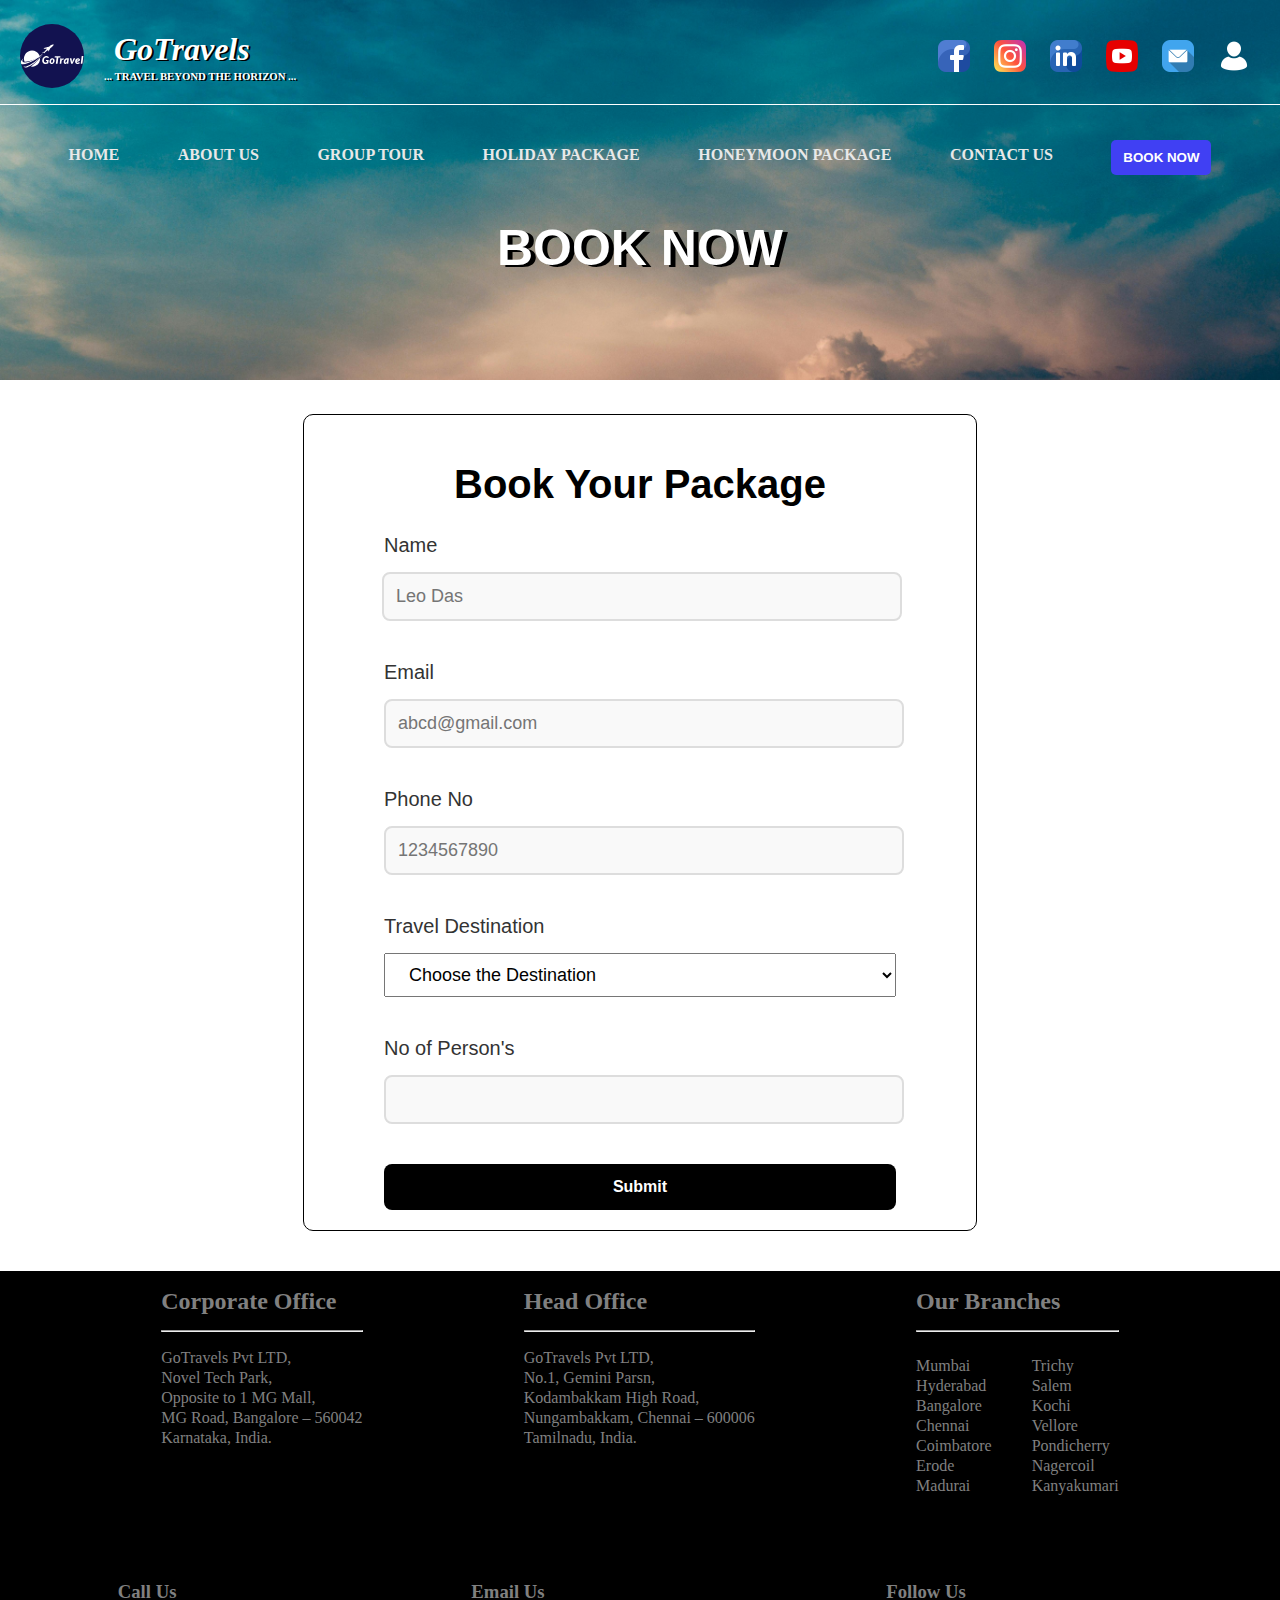
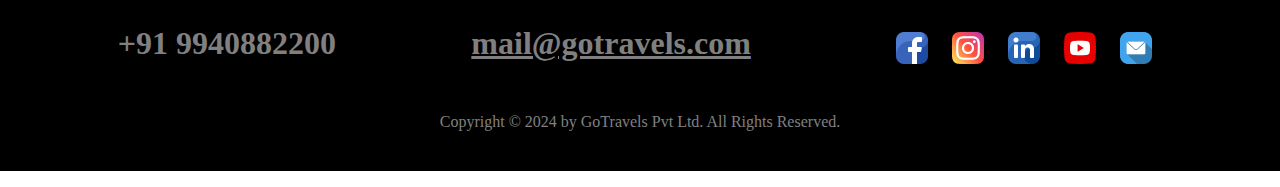
<file: book.html>
<!DOCTYPE html>
<html lang="en">
<head>
  <meta charset="UTF-8">
  <meta name="viewport" content="width=device-width, initial-scale=1.0">
  <title>Book Now - GoTravels</title>
  <link href="common files/header-Footer-Totopicon.css" rel="stylesheet">
  <link href="book.css" rel="stylesheet">

</head>
<body>

  <img id="bg" src="src/pexels-pixabay-417122.jpg">
  <div class="textt">
    <header class="header">
      <!--values from common files/header-footer.js-->
    </header>

    <!--body-->
    <!--to top icon-->
    <section ></section>
    <a href="#" class="to-top"  title="press to go top">
      <img src="src/home/up.png"></a>

  <h1 class="holiday">BOOK NOW</h1>
</div>

  <!--booking form-->
  <form class="booking-form">
      
    <div class="booking">
      <h1 class="title">Book Your Package</h1>

      <form id="packageForm">
          <div class="form-group">
              <label class="label" for="name" >Name</label><br>
              <input type="text" id="name" placeholder="Leo Das" maxlength="19" required>
          </div>
          <div class="form-group">
            <label class="label" for="email">Email</label><br>
            <input type="email" id="email" placeholder="abcd@gmail.com" maxlength="19" required>
        </div>
        <div class="form-group">
            <label class="label" for="phone">Phone No</label><br>
            <input type="tel" id="phone" placeholder="1234567890" maxlength="10" required>
        </div>


        <div class="form-group">
          <label class="label" for="destination">Travel Destination</label>
          <select id="type" class="place" required>
            <option value="" disabled selected>Choose the Destination</option>
<!--holiday package-->
            <option value="" disabled >Holiday Package</option>
            <option value="holiday-package-THAILAND" >THAILAND</option>
            <option value="holiday-package-DUBAI - UAE">DUBAI - UAE</option>
            <option value="holiday-package-INDIA">INDIA</option>
            <option value="holiday-package-JAPAN">JAPAN</option>
            <option value="holiday-package-CHINA">CHINA</option>
<!--honeymoon package-->
            <option value="" disabled >Honeymoon Package</option>
            <option value="honeymoon-package-BALI - INDONESIA" >BALI - INDONESIA</option>
            <option value="honeymoon-package-MALDIVES">MALDIVES</option>
            <option value="honeymoon-package-DUBAI - UAE">DUBAI - UAE</option>
            <option value="honeymoon-package-INDIA">INDIA</option>
            <option value="honeymoon-package-SINGAPORE">SINGAPORE</option>
            <option value="honeymoon-package-MALAYSIA">MALAYSIA</option>
<!--group package-->
            <option value="" disabled >Group package</option>
            <option value="group-package-JAPAN" >JAPAN</option>
            <option value="group-package-DUBAI - UAE">DUBAI - UAE</option>
            <option value="group-package-INDIA">INDIA</option>
            <option value="group-package-SINGAPORE">SINGAPORE</option>
            <option value="group-package-MALAYSIA">MALAYSIA</option>
          </select>
        </div>

        <div class="form-group">
            <label class="label" for="noOfPerson">No of Person's</label><br>
            <input type="number" id="noOfPerson" min='1' required>
        </div>
        
        <button class="formButton js-form-submit" type="submit" class='add' onclick="personDetailss()" >Submit </button>

      </form>

    <div class="personDetailsGroup">
    </div>
  </div>
</form>


  


        <!--footer-->  
  <footer class="footer">
    <!--values from common files/header-footer.js-->
  </footer>
  <script src="common files/totopicon.js"></script>
  <script src="common files/header-footer.js"></script>
  <script src="book.js"></script>

</body>

</html>
</file>
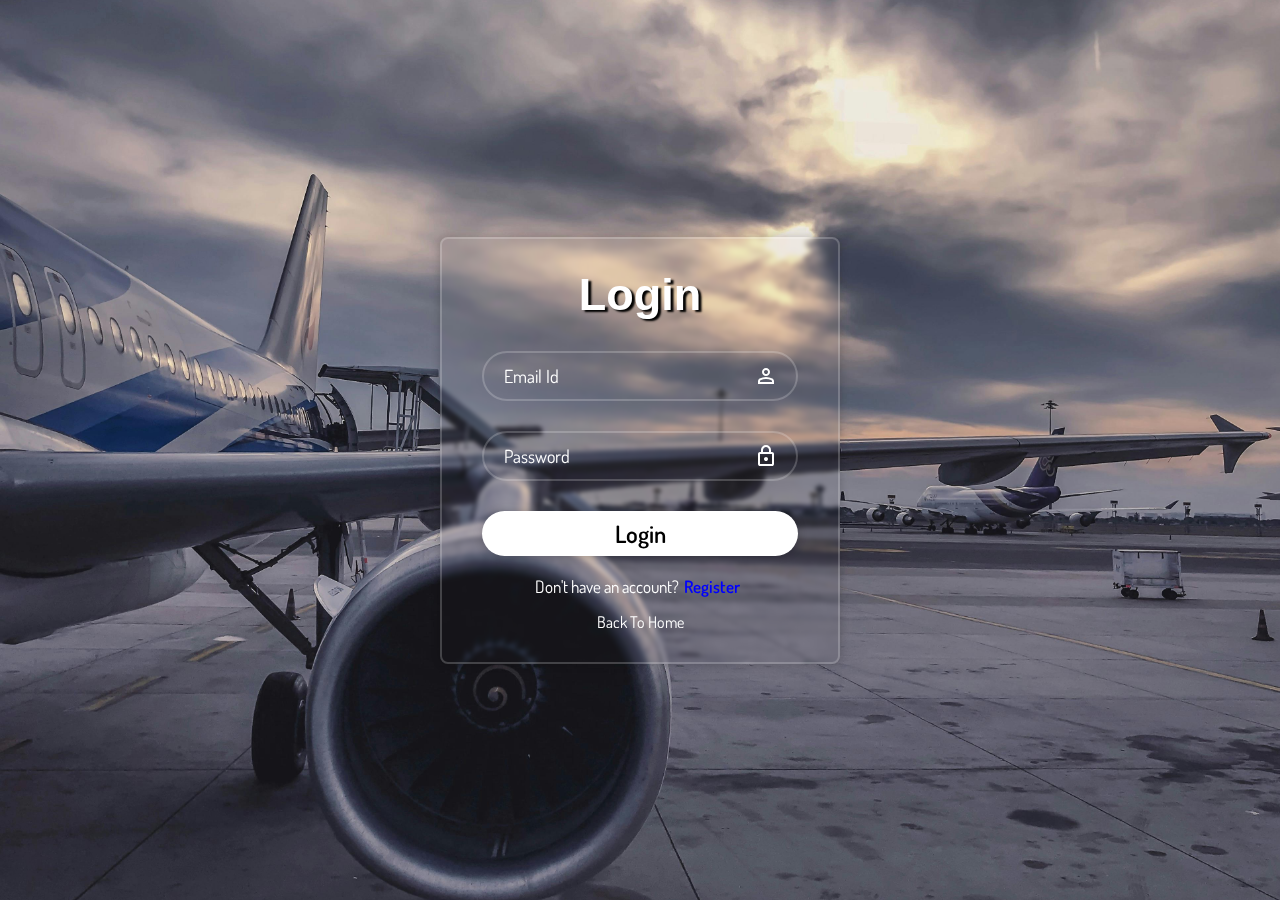
<file: loginpage.html>
<!DOCTYPE html>
<html lang="en">
<head>
  <meta charset="UTF-8">
  <meta name="viewport" content="width=device-width, initial-scale=1.0">
  <title>Login</title>
  <link rel="preconnect" href="https://fonts.googleapis.com">
  <link rel="preconnect" href="https://fonts.gstatic.com" crossorigin>
  <link href="https://fonts.googleapis.com/css2?family=Dosis:wght@200..800&display=swap" rel="stylesheet">
  <link rel="stylesheet" href="loginpage.css">
</head>
<body>
  <div class="whole">
  <form>
    <h1>Login</h1>
    <div class="inputbox">
      <input type="text" placeholder="Email Id" required>
      <svg xmlns="http://www.w3.org/2000/svg" height="24px" viewBox="0 -960 960 960" width="24px" fill="white"><path d="M480-480q-66 0-113-47t-47-113q0-66 47-113t113-47q66 0 113 47t47 113q0 66-47 113t-113 47ZM160-160v-112q0-34 17.5-62.5T224-378q62-31 126-46.5T480-440q66 0 130 15.5T736-378q29 15 46.5 43.5T800-272v112H160Zm80-80h480v-32q0-11-5.5-20T700-306q-54-27-109-40.5T480-360q-56 0-111 13.5T260-306q-9 5-14.5 14t-5.5 20v32Zm240-320q33 0 56.5-23.5T560-640q0-33-23.5-56.5T480-720q-33 0-56.5 23.5T400-640q0 33 23.5 56.5T480-560Zm0-80Zm0 400Z"/></svg>
    </div>
    <div class="inputbox">
      <input type="password" placeholder="Password" required>
      <svg xmlns="http://www.w3.org/2000/svg" height="24px" viewBox="0 -960 960 960" width="24px" fill="white"><path d="M240-80q-33 0-56.5-23.5T160-160v-400q0-33 23.5-56.5T240-640h40v-80q0-83 58.5-141.5T480-920q83 0 141.5 58.5T680-720v80h40q33 0 56.5 23.5T800-560v400q0 33-23.5 56.5T720-80H240Zm0-80h480v-400H240v400Zm240-120q33 0 56.5-23.5T560-360q0-33-23.5-56.5T480-440q-33 0-56.5 23.5T400-360q0 33 23.5 56.5T480-280ZM360-640h240v-80q0-50-35-85t-85-35q-50 0-85 35t-35 85v80ZM240-160v-400 400Z"/></svg>
    </div>


    <button class="btn">Login</button> 
    
    <div class="register">
      <p>Don't have an account?<a href="register.html">Register</a></p>
    </div>
    <a class="home" href="index.html">
    <p>Back To Home</p></a>
  </form>
</div>
</body>
</html>
</file>
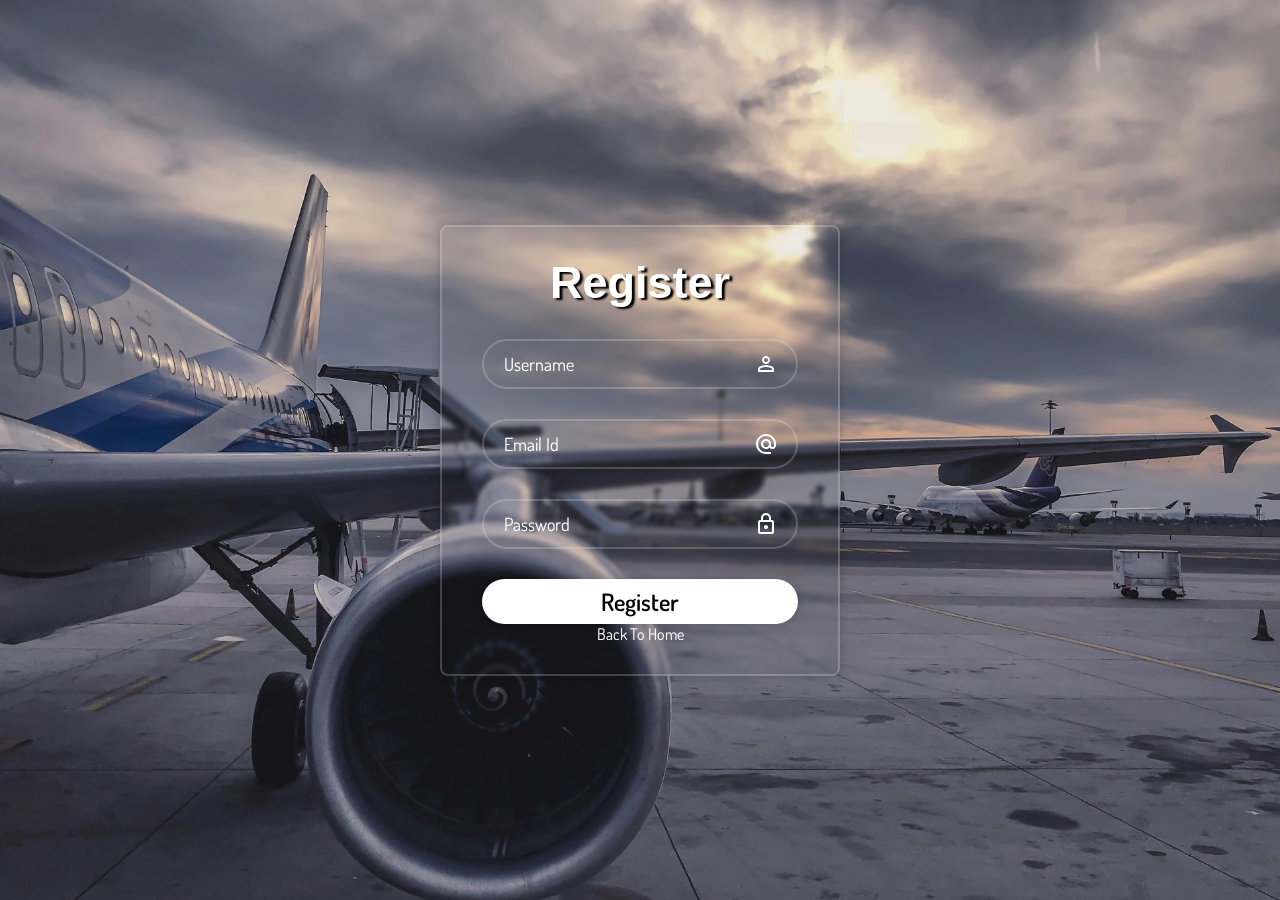
<file: register.html>
<!DOCTYPE html>
<html lang="en">
<head>
  <meta charset="UTF-8">
  <meta name="viewport" content="width=device-width, initial-scale=1.0">
  <title>Register</title>
  <link rel="preconnect" href="https://fonts.googleapis.com">
  <link rel="preconnect" href="https://fonts.gstatic.com" crossorigin>
  <link href="https://fonts.googleapis.com/css2?family=Dosis:wght@200..800&display=swap" rel="stylesheet">
  <link rel="stylesheet" href="loginpage.css">
</head>
<body>
  <div class="whole">
    <form>
      <h1>Register</h1>
      <div class="inputbox">
        <input type="text" placeholder="Username" required>
        <svg xmlns="http://www.w3.org/2000/svg" height="24px" viewBox="0 -960 960 960" width="24px" fill="white"><path d="M480-480q-66 0-113-47t-47-113q0-66 47-113t113-47q66 0 113 47t47 113q0 66-47 113t-113 47ZM160-160v-112q0-34 17.5-62.5T224-378q62-31 126-46.5T480-440q66 0 130 15.5T736-378q29 15 46.5 43.5T800-272v112H160Zm80-80h480v-32q0-11-5.5-20T700-306q-54-27-109-40.5T480-360q-56 0-111 13.5T260-306q-9 5-14.5 14t-5.5 20v32Zm240-320q33 0 56.5-23.5T560-640q0-33-23.5-56.5T480-720q-33 0-56.5 23.5T400-640q0 33 23.5 56.5T480-560Zm0-80Zm0 400Z"/></svg>
      </div>
      <div class="inputbox">
        <input type="email" placeholder="Email Id" required>
        <svg xmlns="http://www.w3.org/2000/svg" height="24px" viewBox="0 -960 960 960" width="24px" fill="white"><path d="M480-80q-83 0-156-31.5T197-197q-54-54-85.5-127T80-480q0-83 31.5-156T197-763q54-54 127-85.5T480-880q83 0 156 31.5T763-763q54 54 85.5 127T880-480v58q0 59-40.5 100.5T740-280q-35 0-66-15t-52-43q-29 29-65.5 43.5T480-280q-83 0-141.5-58.5T280-480q0-83 58.5-141.5T480-680q83 0 141.5 58.5T680-480v58q0 26 17 44t43 18q26 0 43-18t17-44v-58q0-134-93-227t-227-93q-134 0-227 93t-93 227q0 134 93 227t227 93h200v80H480Zm0-280q50 0 85-35t35-85q0-50-35-85t-85-35q-50 0-85 35t-35 85q0 50 35 85t85 35Z"/></svg>
      </div>

      <div class="inputbox">
        <input type="password" placeholder="Password" required>
        <svg xmlns="http://www.w3.org/2000/svg" height="24px" viewBox="0 -960 960 960" width="24px" fill="white"><path d="M240-80q-33 0-56.5-23.5T160-160v-400q0-33 23.5-56.5T240-640h40v-80q0-83 58.5-141.5T480-920q83 0 141.5 58.5T680-720v80h40q33 0 56.5 23.5T800-560v400q0 33-23.5 56.5T720-80H240Zm0-80h480v-400H240v400Zm240-120q33 0 56.5-23.5T560-360q0-33-23.5-56.5T480-440q-33 0-56.5 23.5T400-360q0 33 23.5 56.5T480-280ZM360-640h240v-80q0-50-35-85t-85-35q-50 0-85 35t-35 85v80ZM240-160v-400 400Z"/></svg>
      </div>
      <button type="submit" class="btn">Register</button>
    </form>
    <a class="home" href="index.html">
      <p>Back To Home</p>
    </a>
  </div>
</body>
</html>
</file>
<file: common files/header-Footer-Totopicon.css>
body{
  margin: 0;
}

/*header*/
#bg{
  position: relative;
  object-fit: cover;
  object-position: center;
  height:380px;
  width: 100%;
}


.textt{
  position:absolute;
  top:0px;
  width: 100%;
  
}

.navigation{
  display: flex;
  flex-direction: row;
  justify-content: space-between;
  padding:20px;
  padding-top: 30px;
  height:54px;
  border-bottom: 1px solid white;
}

#lug{
  height:4em;
  margin-right:20px;
  border-radius: 50em;
  margin-top:-10px;
  background-color: rgb(18, 18, 80);
}
#logo{
  padding-top:4px;
}
#logo:hover{
  animation-name: grow;
  animation-duration: 1ms;
  animation-fill-mode:forwards;
  
}
#title{
  display: flex;
  flex-direction: row;
}

#compname{
  margin-top:-20px;
  text-shadow: 2px 1px 0px black;
}
#nam{
  font-family: Tahoma ;
  font-style: italic;
  margin-left: 10px;
  color:white;

}

#slogan{
  margin-top: -20px;
  color:white;
}

.socialMedia, .login{
  height:2em;
  padding: 10px;
  cursor: pointer;
}


.socialMedia:hover, .login:hover{
  animation-name: grow;
  animation-duration: 1ms;
  animation-fill-mode:forwards;
  filter:drop-shadow(3px 4px 2px black);
}

.burger-tag{
  height: 2em;
  padding: 10px;
  cursor: pointer;
  display: none;

}


@keyframes grow{
  100%{scale:1.1}  
}
#icon{
  height:5em;

}
.secnav{
  margin: 20px;
  cursor:pointer;
  font-family: 'Segoe UI';
  display: flex;
  flex-direction: row;
  justify-content: space-evenly;
}

.secnav a, a button{
  text-decoration: none;
  color:hsl(0, 0%, 91%);
  padding-left: 10px;
  padding-right: 10px;
  border:none;
  position:relative;
}
.secnav a:hover, a button:hover{
  color:white;
  transition: 0.3s;
}
#home:after, #about:after,#group:after, #holiday:after, #honey:after,#contact:after{
  content:"";
  position:absolute;
  height:3px;
  background-color: rgb(4, 4, 144) ;
  width:0;
  left:14px;
  top: 45px;
}

#home:hover:after, #about:hover:after,#group:hover:after, #holiday:hover:after, #honey:hover:after,#contact:hover:after{
  width:50%;
  transition: 0.3s;
  animation-name: grow;
  animation-duration: 1ms;
  animation-fill-mode:forwards;
}

#book button{
  cursor: pointer;
  color:white;
  width: 100PX;
  margin-top: 15px;
  height: 35px;
  background-color: rgb(64, 64, 243);
  text-decoration: none;
  border-radius:5px;
  font-weight: 600;
}
#book button:hover{
  color:white;
  animation-name: grow;
  animation-duration: 1ms;
  animation-fill-mode:forwards;
}





/*to top icon*/
html{
  scroll-behavior:smooth;
}
.to-top img{
  position: fixed;
  bottom: 16px;
  right: 40px;
  height:30px;
  width: 30px;
  z-index: 10;
  border-radius: 20%;
  opacity: 0;
  pointer-events: none;
  transition: all 0.5s;
  background-color: rgb(61, 61, 219);
  padding:2px;
  
}
.to-top img.active{
  opacity: 1;
  pointer-events: auto;
  bottom:32px;
}

.to-top img.active:hover{
  animation-name: grow;
  animation-duration: 1ms;
  animation-fill-mode:forwards;
}


/*title*/
.holiday{
  font-family:sans-serif;
  text-align: center;
  color:white;
  font-size: 50px;
  text-shadow: 5px 2px 0px black;
}
@media (max-width: 937px){
  #bg{
    height:260px;
  }
}


/*footer*/
footer{

  margin-top:40px;
  background-color: black;
  color:gray;
}
.footers{ 
  display:flex;
  flex-direction: row;
}
.footerf{
  display: flex;
  flex-direction: row;
  justify-content: space-evenly;
  line-height: 20px;
}
.ul{ 
  display: flex;
  flex-direction: row; 
  justify-content: start;
  margin-left:-40px;
}

li{
  list-style-type: none;
}

.fs{
  padding: 50px;
  display: flex;
  flex-direction: row;
  justify-content: space-around;
}
#mail{
  text-decoration: underline;
  color:gray;
}
#copyright{
  margin-top:-20px;
  text-align: center;
  padding-bottom: 40px;
}


@media only screen and (max-width: 937px){
  .secnav{ 
    display:block;
    position: absolute;
    width: 100%;
    margin: auto;
    background-color: white;
    color:black;
    text-align: center;
    display:none;
   
  }

  .secnav a, a button,   #book button{
    text-decoration: none;
    color:rgb(51, 51, 51);
    font-size: 16px;
    padding:2px;    
  }

  .secnav a:hover, a button:hover{
    color:black;
    transition: 0.3s;

  }
  #home:after, #about:after,#group:after, #holiday:after, #honey:after,#contact:after{
    content:none;
  }
  
  #book button{
    color:rgb(51, 51, 51);
    background-color: transparent;
    padding: 0px;
    margin-bottom:20px;
    width:100%;
    margin-left:-2%;
    font-size: 16px;
  }
  #book button:hover{
    color:black;
    animation-name:none;
  }
  
  .burger-tag{
    display:inline;
  }

  .showMenu{  /*for burger tag using in js*/
    display: block;
    
  }
  .socialMedia{
    display: none;
  }
  .fsocialMedia{
    display: inline-block;
    padding: 4px;
  }
}


@media only screen and (max-width:900px){
  .fs{
    font-size: 13px;
  }
}
@media only screen and (max-width:757px){
  .fs{
    padding:5px;
    padding-bottom:40px;
  }
}
@media only screen and (max-width:640px){
  .footerf{
    padding: 0 10% ;
    text-align: center;
    flex-direction: column;
    line-height: 20px;
  }
  .ul{ 
    text-align: start;
    justify-content: center;
  }
  .fs{
    text-align: center;
    flex-direction: column;

  }
}


@media only screen and (max-width:430px){
  .navigation{
    padding:5px;
    padding-bottom: 20px;
    padding-top: 30px;
  }
  #nam{
    font-family: Tahoma ;
    font-style: italic;
    margin-left: -10px;
    color:white;
    font-size: 28px;
  }
  
  #slogan{
    margin-top: -15px;
    margin-left: -10px;
    color:white;
    font-size: 10px;
  }
}
@media only screen and (max-width:371px){
  #slogan{
    font-size: 9.2px;
  }
}
</file>
<file: book.css>
/*header*/
#bg{
  object-position: center;
}


form{
  font-family: Arial, sans-serif;
  font-size: 20px;

}


/*booking form*/
.title{
  text-align: center;
}
.booking-form{
  margin:30px 0px;
}

.booking{
  width: 40%;
  border: 1px  solid black;
  border-radius: 10px;
  margin: auto;
  padding:20px 80px ;
}

.personDetails h1{
  margin-top: 40px;
  font-size:25px;
}

input {
  margin-top:15px;
  margin-bottom:40px;
  padding: 12px;
  font-size: 18px;
  color: #333;
  background: #f9f9f9;
  border: 2px solid #ddd;
  border-radius: 8px;
  outline: none;
  transition: border-color 0.3s;
}
 
input:focus {
  border-color: #205963;
}

#name, #email, #phone, #noOfPerson,.nameGroup, #age, #firstName, #lastName{
  width: 96%;
}
#name{
  margin-left:-2px;
  color:rgb(51, 51, 51);
}

.label{
  color:rgb(51, 51, 51);
}
select{
  width: 100%;
  padding:10px 20px;
  font-size: 18px;
  margin-bottom:40px;
  margin-top:15px;
}

.formButton  {
  width: 100%;
  padding: 14px;
  margin:auto;
  font-size: 16px;
  font-weight: bold;
  color: #fff;
  background-color:black;
  border: none;
  border-radius: 8px;
  cursor: pointer;
  transition: background-color 0.3s;
}
.formButton:hover{
  box-shadow: 5px 5px 5px  gray;
}
.package{
  margin-top:10px;
  margin-bottom:20px;
  display: flex;
  justify-content: space-between;
}

.genderOption{
  display: flex; 
  width: 100%;
  column-gap: 40px;
}
.personDetailsButton{
  margin-bottom: 30px;
}
</file>
<file: loginpage.css>
*{
  padding:0;
  margin: 0;
  box-sizing: border-box;
  font-family: "Dosis";

}

body{
  display: flex;
  justify-content: center;
  align-items: center;
  min-height: 100vh;
  background: url(src/login/pexels-ahmedmuntasir-912050.jpg);
  background-size: cover;
  background-position: center;
}

.whole{
  width: 400px;
  background-color:transparent;
  color: white;
  border: 2px solid rgba(255, 255, 255, .2);
  backdrop-filter: blur(2px);
  box-shadow: 0 0 10px rgba(0, 0, 0, 0.2);
  border-radius: 8px;
  padding: 30px 40px;
}

.whole h1{
  font-family:  sans-serif;
  font-size: 45px;
  text-align: center;
  text-shadow: 3px 2px 2px black;
}

.whole .inputbox{
  position: relative;
  width: 100%;
  height: 50px;
  margin: 30px 0;
}

.inputbox input{
  width: 100%;
  height: 100%;
  background: transparent;
  border: none;
  outline: none;
  border: 2px solid rgba(255, 255, 255, .2);
  border-radius: 40px;
  font-size: 18px;
  color: white;
  padding: 20px 45px 20px 20px;
}

.inputbox input::placeholder{
  color: white;
}


.inputbox svg{
  position: absolute;
  right: 20px;
  top: 50%;
  transform: translateY(-50%);
}


.btn{
  width: 100%;
  height: 45px;
  background-color: white;
  border: none;
  border-radius: 40px;
  box-shadow: 0 0 10px rgba(0, 0, 0, 0.2);
  cursor: pointer;
  font-size: 24px;
  color: black;
  font-weight: 600;
}

.register{
  font-size: 17px;
  text-align: center;
  margin: 20px 0 15px;
  
}

.register p a{
  color:blue;
  text-decoration: none;
  font-weight: 600;
  margin: 0 5px;

}

.register a:hover{
  text-decoration: underline;
}

.home{
  text-align: center;
  text-decoration: none;
  color:white;
}

.home p:hover{
  text-decoration: underline;
}
</file>
